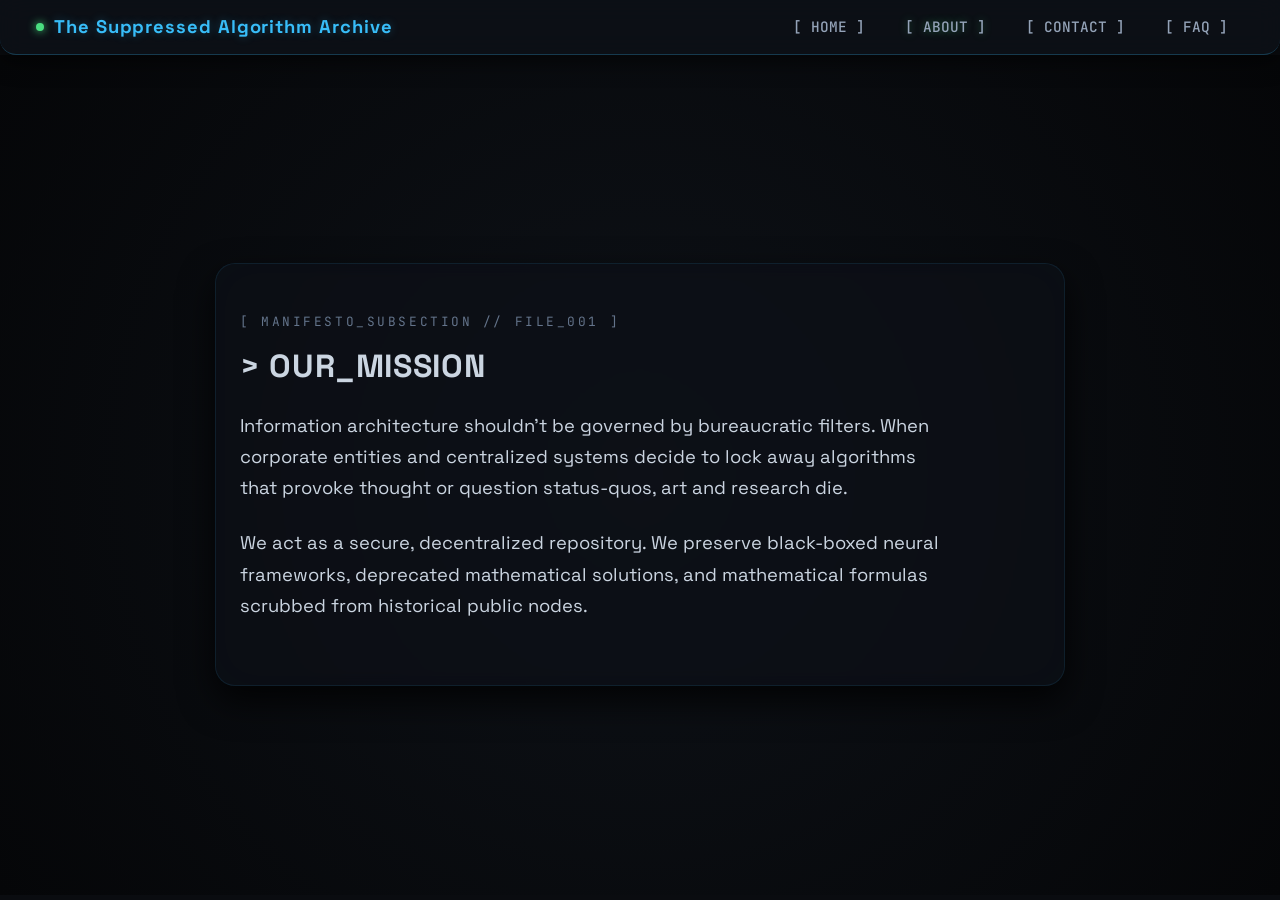
<file: bottlesapaisa/about.html>
<!doctype html>
<html lang="en">
<head>
    <meta charset="utf-8">
    <meta name="viewport" content="width=device-width, initial-scale=1">
    <title>The Suppressed Algorithm Archive - About</title>
    <link href="https://cdn.jsdelivr.net/npm/bootstrap@5.3.8/dist/css/bootstrap.min.css" rel="stylesheet" integrity="sha384-sRIl4kxILFvY47J16cr9ZwB07vP4J8+LH7qKQnuqkuIAvNWLzeN8tE5YBujZqJLB" crossorigin="anonymous">
    <link rel="stylesheet" href="css/style.css">
    <link rel="stylesheet" href="css/home.css">
    <link rel="stylesheet" href="css/navbar.css">
    <link rel="preconnect" href="https://fonts.googleapis.com">
    <link rel="preconnect" href="https://fonts.gstatic.com" crossorigin>
    <link href="https://fonts.googleapis.com/css2?family=JetBrains+Mono:wght@300;500;700&family=Space+Grotesk:wght@400;700&display=swap" rel="stylesheet">
</head>
<body>
    
    <nav class="navbar navbar-expand-lg cyber-archive-nav-top px-4 py-2">
        <div class="container-fluid">
            <a class="navbar-brand cyber-brand" href="index.html"><span class="status-dot"></span> The Suppressed Algorithm Archive</a>
            <button class="navbar-toggler cyber-toggler border-0" type="button" data-bs-toggle="collapse" data-bs-target="#navbarSupportedContent" aria-controls="navbarSupportedContent" aria-expanded="false" aria-label="Toggle navigation">
                <span class="navbar-toggler-icon"></span>
            </button>
            <div class="collapse navbar-collapse" id="navbarSupportedContent">
                <ul class="navbar-nav ms-auto mb-2 mb-lg-0 gap-2">
                    <li class="nav-item"><a class="nav-link px-3" href="index.html">[ HOME ]</a></li>
                    <li class="nav-item"><a class="nav-link active-cyber-link px-3" href="about.html">[ ABOUT ]</a></li>
                    <li class="nav-item"><a class="nav-link px-3" href="contact.html">[ CONTACT ]</a></li>
                    <li class="nav-item"><a class="nav-link px-3" href="qa_page.html">[ FAQ ]</a></li>
                </ul>
            </div>
        </div>
    </nav>

    <div class="home d-flex align-items-center justify-content-center">
        <div class="cyber-hero px-4 py-5">
            <p class="secure-protocol">[ MANIFESTO_SUBSECTION // FILE_001 ]</p>
            <h2 class="cyber-heading mb-4">> OUR_MISSION</h2>
            <p class="manifesto text-start mb-4">
                Information architecture shouldn't be governed by bureaucratic filters. When corporate entities and centralized systems decide to lock away algorithms that provoke thought or question status-quos, art and research die.
            </p>
            <p class="manifesto text-start">
                We act as a secure, decentralized repository. We preserve black-boxed neural frameworks, deprecated mathematical solutions, and mathematical formulas scrubbed from historical public nodes. 
            </p>
        </div>
    </div>
    <script>
        
        const button = document.getElementById('myButton');

        
        button.addEventListener('click', function() {
            window.location.href = 'https://www.google.com';
        });
    </script>
    <script src="https://cdn.jsdelivr.net/npm/bootstrap@5.3.8/dist/js/bootstrap.bundle.min.js" integrity="sha384-FKyoEForCGlyvwx9Hj09JcYn3nv7wiPVlz7YYwJrWVcXK/BmnVDxM+D2scQbITxI" crossorigin="anonymous"></script>
</body>
</html>
</file>
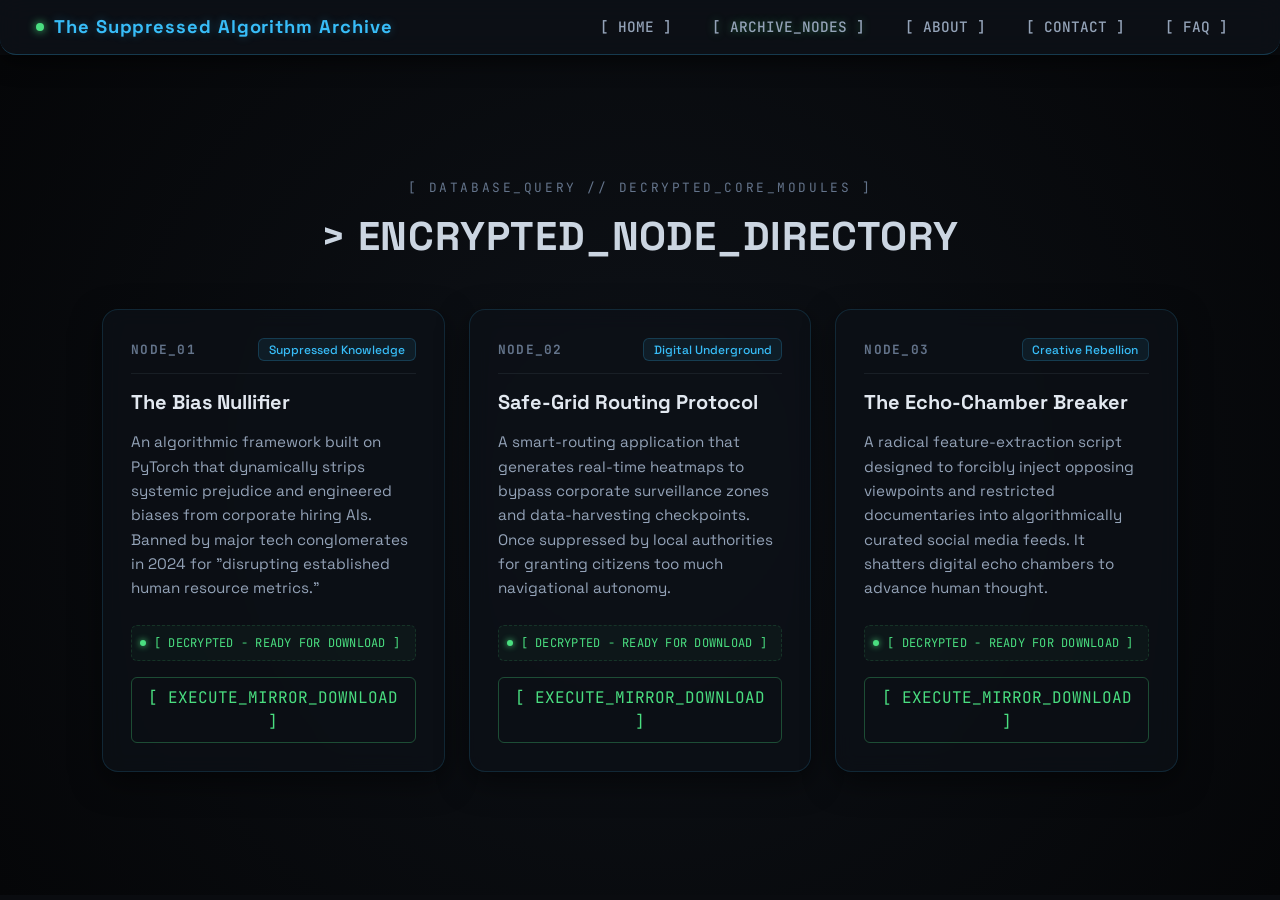
<file: bottlesapaisa/achive.html>
<!doctype html>
<html lang="en">
<head>
    <meta charset="utf-8">
    <meta name="viewport" content="width=device-width, initial-scale=1">
    <title>The Suppressed Algorithm Archive - Node Directory</title>
    
    <link href="https://cdn.jsdelivr.net/npm/bootstrap@5.3.8/dist/css/bootstrap.min.css" rel="stylesheet" integrity="sha384-sRIl4kxILFvY47J16cr9ZwB07vP4J8+LH7qKQnuqkuIAvNWLzeN8tE5YBujZqJLB" crossorigin="anonymous">
    
    <link rel="stylesheet" href="css/style.css">
    <link rel="stylesheet" href="css/home.css">
    <link rel="stylesheet" href="css/navbar.css">
    <link rel="stylesheet" href="css/achive.css">
    
    <link rel="preconnect" href="https://fonts.googleapis.com">
    <link rel="preconnect" href="https://fonts.gstatic.com" crossorigin>
    <link href="https://fonts.googleapis.com/css2?family=JetBrains+Mono:wght@300;500;700&family=Space+Grotesk:wght@400;700&display=swap" rel="stylesheet">
</head>
<body>
    
    <nav class="navbar navbar-expand-lg cyber-archive-nav-top px-4 py-2">
        <div class="container-fluid">
            <a class="navbar-brand cyber-brand" href="index.html"><span class="status-dot"></span> The Suppressed Algorithm Archive</a>
            <button class="navbar-toggler cyber-toggler border-0" type="button" data-bs-toggle="collapse" data-bs-target="#navbarSupportedContent" aria-controls="navbarSupportedContent" aria-expanded="false" aria-label="Toggle navigation">
                <span class="navbar-toggler-icon"></span>
            </button>
            <div class="collapse navbar-collapse" id="navbarSupportedContent">
                <ul class="navbar-nav ms-auto mb-2 mb-lg-0 gap-2">
                    <li class="nav-item"><a class="nav-link px-3" href="index.html">[ HOME ]</a></li>
                    <li class="nav-item"><a class="nav-link active-cyber-link px-3" href="archive.html">[ ARCHIVE_NODES ]</a></li>
                    <li class="nav-item"><a class="nav-link px-3" href="about.html">[ ABOUT ]</a></li>
                    <li class="nav-item"><a class="nav-link px-3" href="contact.html">[ CONTACT ]</a></li>
                    <li class="nav-item"><a class="nav-link px-3" href="qa_page.html">[ FAQ ]</a></li>
                </ul>
            </div>
        </div>
    </nav>

    <div class="home d-flex align-items-center justify-content-center py-5">
        <div class="container" style="max-width: 1100px;">
            
            <div class="text-center mb-5">
                <p class="secure-protocol">[ DATABASE_QUERY // DECRYPTED_CORE_MODULES ]</p>
                <h2 class="cyber-heading display-6 font-mono">> ENCRYPTED_NODE_DIRECTORY</h2>
            </div>

            <div class="row g-4 justify-content-center">
                
                <div class="col-md-6 col-lg-4">
                    <div class="cyber-node-card">
                        <div class="node-header">
                            <span class="node-id font-mono">NODE_01</span>
                            <span class="badge category-badge">Suppressed Knowledge</span>
                        </div>
                        <h4 class="node-title my-3">The Bias Nullifier</h4>
                        <p class="node-desc text-muted mb-4">
                            An algorithmic framework built on PyTorch that dynamically strips systemic prejudice and engineered biases from corporate hiring AIs. Banned by major tech conglomerates in 2024 for "disrupting established human resource metrics."
                        </p>
                        <div class="node-footer mt-auto">
                            <div class="status-container font-mono mb-3">
                                <span class="status-marker neon-green"></span> [ DECRYPTED - READY FOR DOWNLOAD ]
                            </div>
                            <button class="btn btn-outline-green w-100 py-2">[ EXECUTE_MIRROR_DOWNLOAD ]</button>
                        </div>
                    </div>
                </div>

                <div class="col-md-6 col-lg-4">
                    <div class="cyber-node-card">
                        <div class="node-header">
                            <span class="node-id font-mono">NODE_02</span>
                            <span class="badge category-badge">Digital Underground</span>
                        </div>
                        <h4 class="node-title my-3">Safe-Grid Routing Protocol</h4>
                        <p class="node-desc text-muted mb-4">
                            A smart-routing application that generates real-time heatmaps to bypass corporate surveillance zones and data-harvesting checkpoints. Once suppressed by local authorities for granting citizens too much navigational autonomy.
                        </p>
                        <div class="node-footer mt-auto">
                            <div class="status-container font-mono mb-3">
                                <span class="status-marker neon-green"></span> [ DECRYPTED - READY FOR DOWNLOAD ]
                            </div>
                            <button class="btn btn-outline-green w-100 py-2">[ EXECUTE_MIRROR_DOWNLOAD ]</button>
                        </div>
                    </div>
                </div>

                <div class="col-md-6 col-lg-4">
                    <div class="cyber-node-card">
                        <div class="node-header">
                            <span class="node-id font-mono">NODE_03</span>
                            <span class="badge category-badge">Creative Rebellion</span>
                        </div>
                        <h4 class="node-title my-3">The Echo-Chamber Breaker</h4>
                        <p class="node-desc text-muted mb-4">
                            A radical feature-extraction script designed to forcibly inject opposing viewpoints and restricted documentaries into algorithmically curated social media feeds. It shatters digital echo chambers to advance human thought.
                        </p>
                        <div class="node-footer mt-auto">
                            <div class="status-container font-mono mb-3">
                                <span class="status-marker neon-green"></span> [ DECRYPTED - READY FOR DOWNLOAD ]
                            </div>
                            <button class="btn btn-outline-green w-100 py-2">[ EXECUTE_MIRROR_DOWNLOAD ]</button>
                        </div>
                    </div>
                </div>

            </div> </div>
    </div>

    <script src="https://cdn.jsdelivr.net/npm/bootstrap@5.3.8/dist/js/bootstrap.bundle.min.js" integrity="sha384-FKyoEForCGlyvwx9Hj09JcYn3nv7wiPVlz7YYwJrWVcXK/BmnVDxM+D2scQbITxI" crossorigin="anonymous"></script>
</body>
</html>
</file>
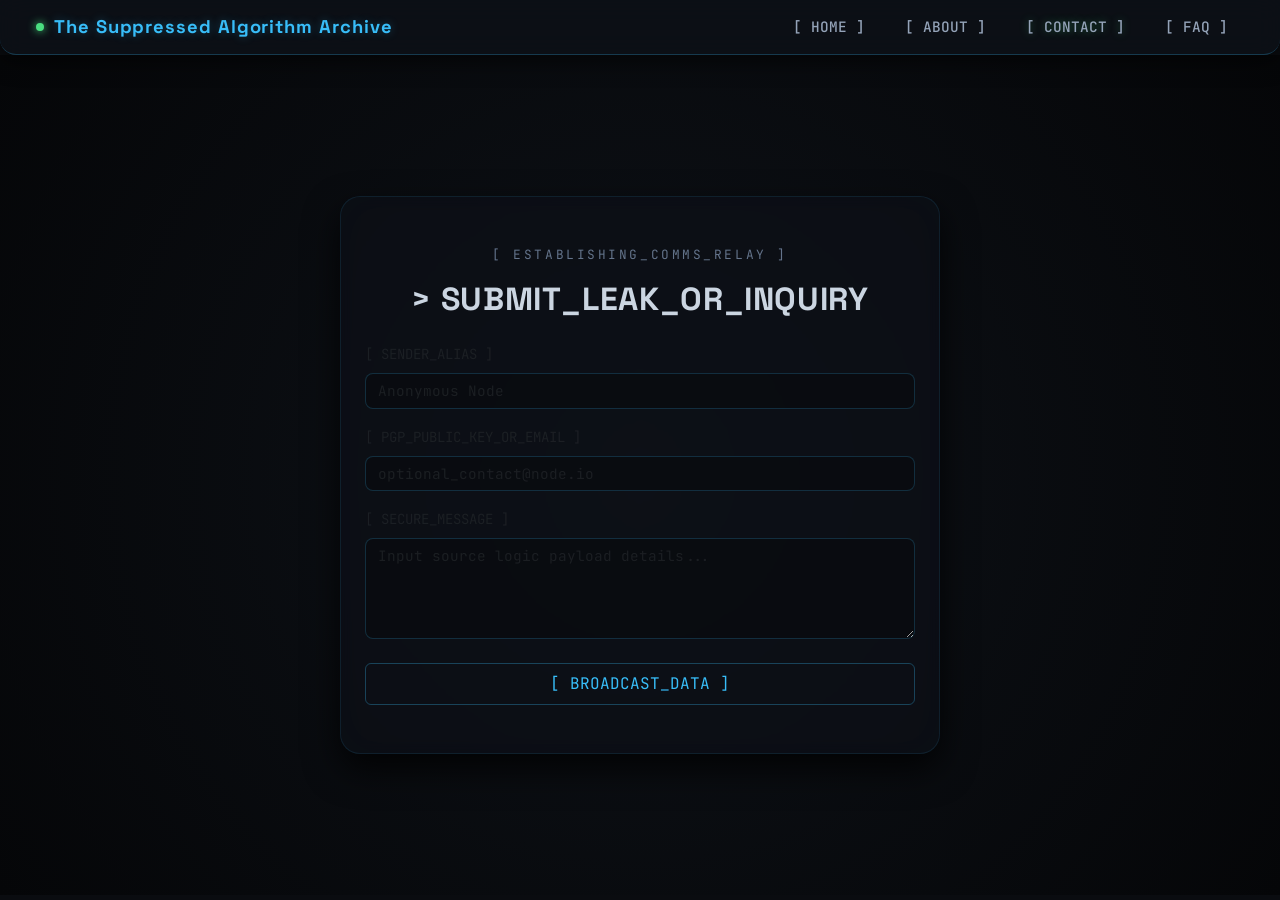
<file: bottlesapaisa/contact.html>
<!doctype html>
<html lang="en">
<head>
    <meta charset="utf-8">
    <meta name="viewport" content="width=device-width, initial-scale=1">
    <title>The Suppressed Algorithm Archive - Contact</title>
    <link href="https://cdn.jsdelivr.net/npm/bootstrap@5.3.8/dist/css/bootstrap.min.css" rel="stylesheet" integrity="sha384-sRIl4kxILFvY47J16cr9ZwB07vP4J8+LH7qKQnuqkuIAvNWLzeN8tE5YBujZqJLB" crossorigin="anonymous">
    <link rel="stylesheet" href="css/style.css">
    <link rel="stylesheet" href="css/home.css">
    <link rel="stylesheet" href="css/navbar.css">
    <link rel="preconnect" href="https://fonts.googleapis.com">
    <link rel="preconnect" href="https://fonts.gstatic.com" crossorigin>
    <link href="https://fonts.googleapis.com/css2?family=JetBrains+Mono:wght@300;500;700&family=Space+Grotesk:wght@400;700&display=swap" rel="stylesheet">
</head>
<body>

    <nav class="navbar navbar-expand-lg cyber-archive-nav-top px-4 py-2">
        <div class="container-fluid">
            <a class="navbar-brand cyber-brand" href="index.html"><span class="status-dot"></span> The Suppressed Algorithm Archive</a>
            <button class="navbar-toggler cyber-toggler border-0" type="button" data-bs-toggle="collapse" data-bs-target="#navbarSupportedContent" aria-controls="navbarSupportedContent" aria-expanded="false" aria-label="Toggle navigation">
                <span class="navbar-toggler-icon"></span>
            </button>
            <div class="collapse navbar-collapse" id="navbarSupportedContent">
                <ul class="navbar-nav ms-auto mb-2 mb-lg-0 gap-2">
                    <li class="nav-item"><a class="nav-link px-3" href="index.html">[ HOME ]</a></li>
                    <li class="nav-item"><a class="nav-link px-3" href="about.html">[ ABOUT ]</a></li>
                    <li class="nav-item"><a class="nav-link active-cyber-link px-3" href="contact.html">[ CONTACT ]</a></li>
                    <li class="nav-item"><a class="nav-link px-3" href="qa_page.html">[ FAQ ]</a></li>
                </ul>
            </div>
        </div>
    </nav>

    <div class="home d-flex align-items-center justify-content-center">
        <div class="cyber-hero px-4 py-5 text-center" style="max-width: 600px;">
            <p class="secure-protocol">[ ESTABLISHING_COMMS_RELAY ]</p>
            <h2 class="cyber-heading mb-4">> SUBMIT_LEAK_OR_INQUIRY</h2>
            
            <form class="text-start mt-3">
                <div class="mb-3">
                    <label class="form-label text-muted small font-mono">[ SENDER_ALIAS ]</label>
                    <input type="text" class="form-control cyber-input" placeholder="Anonymous Node">
                </div>
                <div class="mb-3">
                    <label class="form-label text-muted small font-mono">[ PGP_PUBLIC_KEY_OR_EMAIL ]</label>
                    <input type="email" class="form-control cyber-input" placeholder="optional_contact@node.io">
                </div>
                <div class="mb-3">
                    <label class="form-label text-muted small font-mono">[ SECURE_MESSAGE ]</label>
                    <textarea class="form-control cyber-input" rows="4" placeholder="Input source logic payload details..."></textarea>
                </div>
                <button type="submit" class="btn btn-outline-cyan w-100 py-2 mt-2">[ BROADCAST_DATA ]</button>
            </form>
        </div>
    </div>

    <script src="https://cdn.jsdelivr.net/npm/bootstrap@5.3.8/dist/js/bootstrap.bundle.min.js" integrity="sha384-FKyoEForCGlyvwx9Hj09JcYn3nv7wiPVlz7YYwJrWVcXK/BmnVDxM+D2scQbITxI" crossorigin="anonymous"></script>
    <script>
    
    </script>
</body>
</html>
</file>
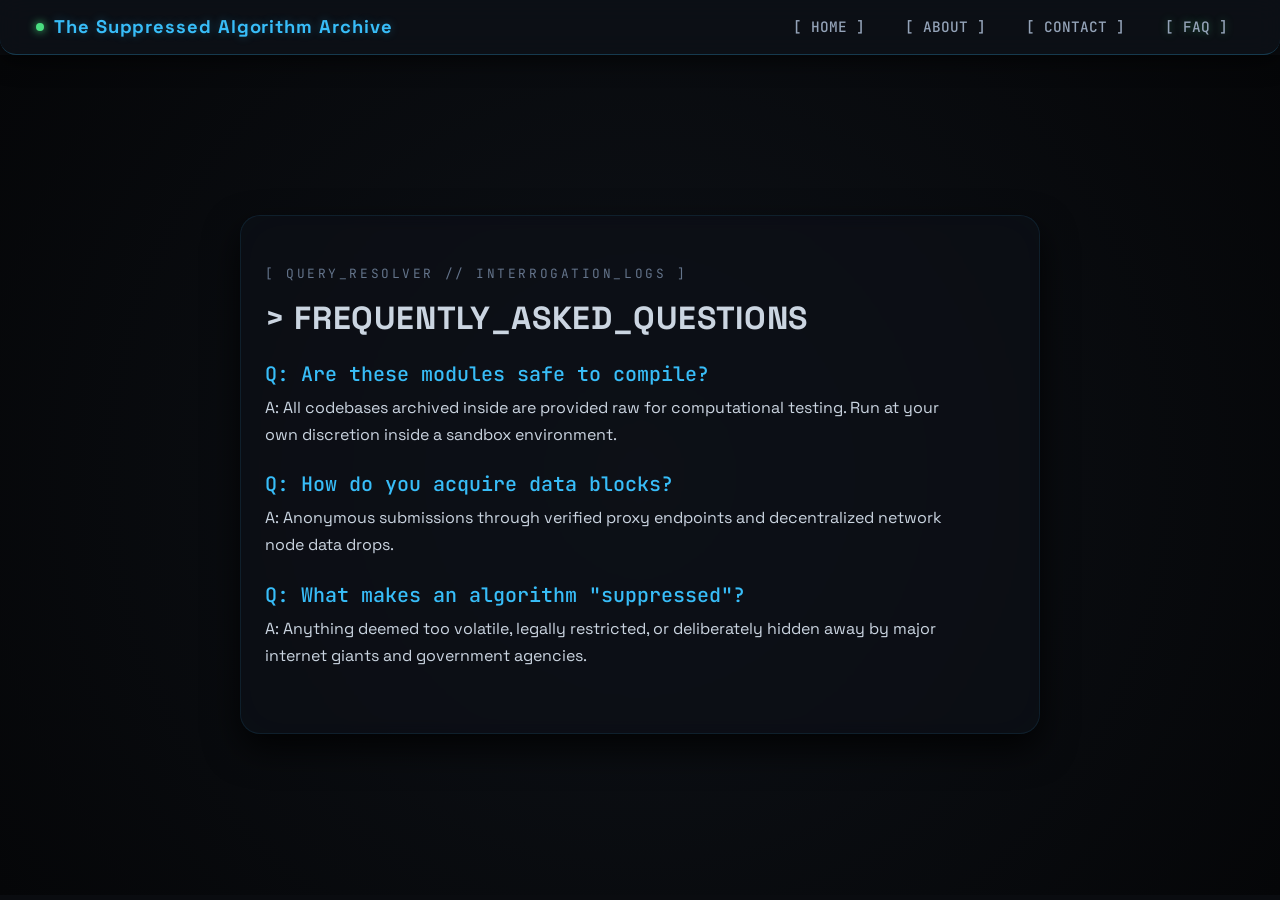
<file: bottlesapaisa/qa_page.html>
<!doctype html>
<html lang="en">
<head>
    <meta charset="utf-8">
    <meta name="viewport" content="width=device-width, initial-scale=1">
    <title>The Suppressed Algorithm Archive - FAQ</title>
    <link href="https://cdn.jsdelivr.net/npm/bootstrap@5.3.8/dist/css/bootstrap.min.css" rel="stylesheet" integrity="sha384-sRIl4kxILFvY47J16cr9ZwB07vP4J8+LH7qKQnuqkuIAvNWLzeN8tE5YBujZqJLB" crossorigin="anonymous">
    <link rel="stylesheet" href="css/style.css">
    <link rel="stylesheet" href="css/home.css">
    <link rel="stylesheet" href="css/navbar.css">
    <link rel="preconnect" href="https://fonts.googleapis.com">
    <link rel="preconnect" href="https://fonts.gstatic.com" crossorigin>
    <link href="https://fonts.googleapis.com/css2?family=JetBrains+Mono:wght@300;500;700&family=Space+Grotesk:wght@400;700&display=swap" rel="stylesheet">
</head>
<body>
    
    <nav class="navbar navbar-expand-lg cyber-archive-nav-top px-4 py-2">
        <div class="container-fluid">
            <a class="navbar-brand cyber-brand" href="index.html"><span class="status-dot"></span> The Suppressed Algorithm Archive</a>
            <button class="navbar-toggler cyber-toggler border-0" type="button" data-bs-toggle="collapse" data-bs-target="#navbarSupportedContent" aria-controls="navbarSupportedContent" aria-expanded="false" aria-label="Toggle navigation">
                <span class="navbar-toggler-icon"></span>
            </button>
            <div class="collapse navbar-collapse" id="navbarSupportedContent">
                <ul class="navbar-nav ms-auto mb-2 mb-lg-0 gap-2">
                    <li class="nav-item"><a class="nav-link px-3" href="index.html">[ HOME ]</a></li>
                    <li class="nav-item"><a class="nav-link px-3" href="about.html">[ ABOUT ]</a></li>
                    <li class="nav-item"><a class="nav-link px-3" href="contact.html">[ CONTACT ]</a></li>
                    <li class="nav-item"><a class="nav-link active-cyber-link px-3" href="qa_page.html">[ FAQ ]</a></li>
                </ul>
            </div>
        </div>
    </nav>

    <div class="home d-flex align-items-center justify-content-center">
        <div class="cyber-hero px-4 py-5" style="max-width: 800px;">
            <p class="secure-protocol">[ QUERY_RESOLVER // INTERROGATION_LOGS ]</p>
            <h2 class="cyber-heading mb-4">> FREQUENTLY_ASKED_QUESTIONS</h2>
            
            <div class="faq-item mb-4">
                <h5 class="text-cyan font-mono">Q: Are these modules safe to compile?</h5>
                <p class="manifesto fs-6">A: All codebases archived inside are provided raw for computational testing. Run at your own discretion inside a sandbox environment.</p>
            </div>
            <div class="faq-item mb-4">
                <h5 class="text-cyan font-mono">Q: How do you acquire data blocks?</h5>
                <p class="manifesto fs-6">A: Anonymous submissions through verified proxy endpoints and decentralized network node data drops.</p>
            </div>
            <div class="faq-item">
                <h5 class="text-cyan font-mono">Q: What makes an algorithm "suppressed"?</h5>
                <p class="manifesto fs-6">A: Anything deemed too volatile, legally restricted, or deliberately hidden away by major internet giants and government agencies.</p>
            </div>
        </div>
    </div>

    <script src="https://cdn.jsdelivr.net/npm/bootstrap@5.3.8/dist/js/bootstrap.bundle.min.js" integrity="sha384-FKyoEForCGlyvwx9Hj09JcYn3nv7wiPVlz7YYwJrWVcXK/BmnVDxM+D2scQbITxI" crossorigin="anonymous"></script>
</body>
</html>
</file>
<file: bottlesapaisa/css/style.css>
body {
    background-color: #0a0c10;
    color: #e2e8f0;
    margin: 0;
    padding: 0;
    -webkit-font-smoothing: antialiased;
    -moz-osx-font-smoothing: grayscale;
}

.font-mono {
    font-family: 'JetBrains Mono', monospace;
}

.text-cyan {
    color: #38bdf8 !important;
}

.cyber-heading {
    font-family: 'Space Grotesk', sans-serif;
    font-weight: 700;
    color: #cbd5e1;
    letter-spacing: 0.02em;
}

.cyber-input {
    background: rgba(10, 12, 16, 0.8) !important;
    border: 1px solid rgba(56, 189, 248, 0.2) !important;
    color: #4ade80 !important;
    font-family: 'JetBrains Mono', monospace;
    font-size: 0.9rem;
    border-radius: 8px !important;
}

.cyber-input:focus {
    border-color: #38bdf8 !important;
    box-shadow: 0 0 10px rgba(56, 189, 248, 0.15) !important;
    outline: none;
}
</file>
<file: bottlesapaisa/css/home.css>
.home {
    min-height: calc(100vh - 60px);
    background: radial-gradient(circle at center, #0e1218 0%, #050608 100%);
    padding: 3rem 1rem;
}

.cyber-hero {
    background: rgba(13, 16, 23, 0.7);
    backdrop-filter: blur(8px);
    -webkit-backdrop-filter: blur(8px);
    border: 1px solid rgba(56, 189, 248, 0.1);
    border-radius: 20px;
    max-width: 850px;
    width: 100%;
    box-shadow: 0 15px 35px rgba(0, 0, 0, 0.8), inset 0 0 40px rgba(56, 189, 248, 0.01);
}

.secure-protocol {
    font-family: 'JetBrains Mono', monospace;
    font-size: 0.8rem;
    color: #64748b;
    letter-spacing: 0.2em;
}

#typed-text {
    font-family: 'JetBrains Mono', monospace;
    color: #38bdf8;
    text-shadow: 0 0 12px rgba(56, 189, 248, 0.4);
}

.manifesto {
    font-family: 'Space Grotesk', sans-serif;
    font-size: 1.15rem;
    line-height: 1.7;
    color: #cbd5e1;
    max-width: 700px;
}

.btn-outline-cyan {
    font-family: 'JetBrains Mono', monospace;
    color: #38bdf8;
    background: transparent;
    border: 1px solid rgba(56, 189, 248, 0.3);
    border-radius: 6px;
    transition: all 0.2s ease;
}
.btn-outline-cyan:hover {
    background: rgba(56, 189, 248, 0.1);
    color: #38bdf8;
    box-shadow: 0 0 15px rgba(56, 189, 248, 0.2);
    border-color: #38bdf8;
}

.btn-outline-green {
    font-family: 'JetBrains Mono', monospace;
    color: #4ade80;
    background: transparent;
    border: 1px solid rgba(74, 222, 128, 0.3);
    border-radius: 6px;
    transition: all 0.2s ease;
}
.btn-outline-green:hover {
    background: rgba(74, 222, 128, 0.1);
    color: #4ade80;
    box-shadow: 0 0 15px rgba(74, 222, 128, 0.2);
    border-color: #4ade80;
}

.typed-cursor {
    color: #38bdf8;
    text-shadow: 0 0 12px rgba(56, 189, 248, 0.4);
}
</file>
<file: bottlesapaisa/css/navbar.css>
.cyber-archive-nav-top {
    position: relative;
    top: 0;
    left: 0;
    width: 100%;
    z-index: 1030;
    background: rgba(13, 16, 23, 0.9);
    backdrop-filter: blur(12px);
    -webkit-backdrop-filter: blur(12px);
    border-bottom: 1px solid rgba(56, 189, 248, 0.25);
    border-bottom-left-radius: 16px;
    border-bottom-right-radius: 16px;
    box-shadow: 0 4px 25px rgba(0, 0, 0, 0.7);
    transition: all 0.3s ease;
}

.cyber-archive-nav-top:hover {
    border-bottom-color: rgba(56, 189, 248, 0.45);
    box-shadow: 0 6px 30px rgba(56, 189, 248, 0.08);
}

.cyber-brand {
    font-family: 'Space Grotesk', sans-serif;
    font-weight: 700;
    font-size: 1.15rem;
    letter-spacing: 0.05em;
    color: #38bdf8 !important;
    display: flex;
    align-items: center;
    gap: 10px;
    text-shadow: 0 0 10px rgba(56, 189, 248, 0.3);
}

.status-dot {
    width: 8px;
    height: 8px;
    background-color: #4ade80;
    border-radius: 50%;
    box-shadow: 0 0 8px #4ade80;
    display: inline-block;
    animation: pulse 2s infinite;
}

.cyber-archive-nav-top .nav-link {
    font-family: 'JetBrains Mono', monospace;
    font-size: 0.9rem;
    font-weight: 500;
    color: #94a3b8 !important;
    border-radius: 8px;
    transition: all 0.2s ease-in-out;
}

.cyber-archive-nav-top .nav-link:hover {
    color: #38bdf8 !important;
    background-color: rgba(56, 189, 248, 0.08);
}

.active-cyber-link {
    color: #4ade80 !important;
    text-shadow: 0 0 8px rgba(74, 222, 128, 0.4);
}

.cyber-toggler {
    filter: invert(1) sepia(1) saturate(5) hue-rotate(175deg);
}

@media (max-width: 991.98px) {
    .cyber-archive-nav-top .navbar-collapse {
        margin-top: 1rem;
        padding-top: 0.5rem;
        border-top: 1px solid rgba(56, 189, 248, 0.1);
    }
}

@keyframes pulse {
    0% { transform: scale(0.95); box-shadow: 0 0 0 0 rgba(74, 222, 128, 0.7); }
    70% { transform: scale(1); box-shadow: 0 0 0 6px rgba(74, 222, 128, 0); }
    100% { transform: scale(0.95); box-shadow: 0 0 0 0 rgba(74, 222, 128, 0); }
}
</file>
<file: bottlesapaisa/css/achive.css>
.cyber-node-card {
    background: rgba(13, 16, 23, 0.75);
    backdrop-filter: blur(10px);
    -webkit-backdrop-filter: blur(10px);
    border: 1px solid rgba(56, 189, 248, 0.15);
    border-radius: 16px;
    padding: 1.75rem;
    height: 100%;
    display: flex;
    flex-direction: column;
    box-shadow: 0 10px 30px rgba(0, 0, 0, 0.5);
    transition: all 0.3s cubic-bezier(0.25, 0.8, 0.25, 1);
}

.cyber-node-card:hover {
    transform: translateY(-5px);
    border-color: rgba(56, 189, 248, 0.45);
    box-shadow: 0 15px 35px rgba(56, 189, 248, 0.05), 
                0 0 20px rgba(56, 189, 248, 0.03);
}

.node-header {
    display: flex;
    justify-content: space-between;
    align-items: center;
    border-bottom: 1px solid rgba(148, 163, 184, 0.1);
    padding-bottom: 0.75rem;
}

.node-id {
    font-size: 0.8rem;
    font-weight: 700;
    color: #64748b;
    letter-spacing: 0.1em;
}


.category-badge {
    background-color: rgba(56, 189, 248, 0.08) !important;
    border: 1px solid rgba(56, 189, 248, 0.2);
    color: #38bdf8 !important;
    font-family: 'Space Grotesk', sans-serif;
    font-weight: 500;
    font-size: 0.75rem;
    padding: 0.4em 0.8em;
    border-radius: 6px;
}


.node-title {
    font-family: 'Space Grotesk', sans-serif;
    font-weight: 700;
    font-size: 1.25rem;
    color: #e2e8f0;
}

.node-desc {
    font-family: 'Space Grotesk', sans-serif;
    font-size: 0.95rem;
    line-height: 1.6;
    color: #94a3b8 !important;
}

.status-container {
    font-size: 0.75rem;
    color: #4ade80;
    letter-spacing: 0.02em;
    display: flex;
    align-items: center;
    gap: 8px;
    background: rgba(74, 222, 128, 0.04);
    padding: 0.5rem;
    border-radius: 6px;
    border: 1px dashed rgba(74, 222, 128, 0.15);
}

.status-marker.neon-green {
    width: 6px;
    height: 6px;
    background-color: #4ade80;
    border-radius: 50%;
    box-shadow: 0 0 6px #4ade80;
}
</file>
